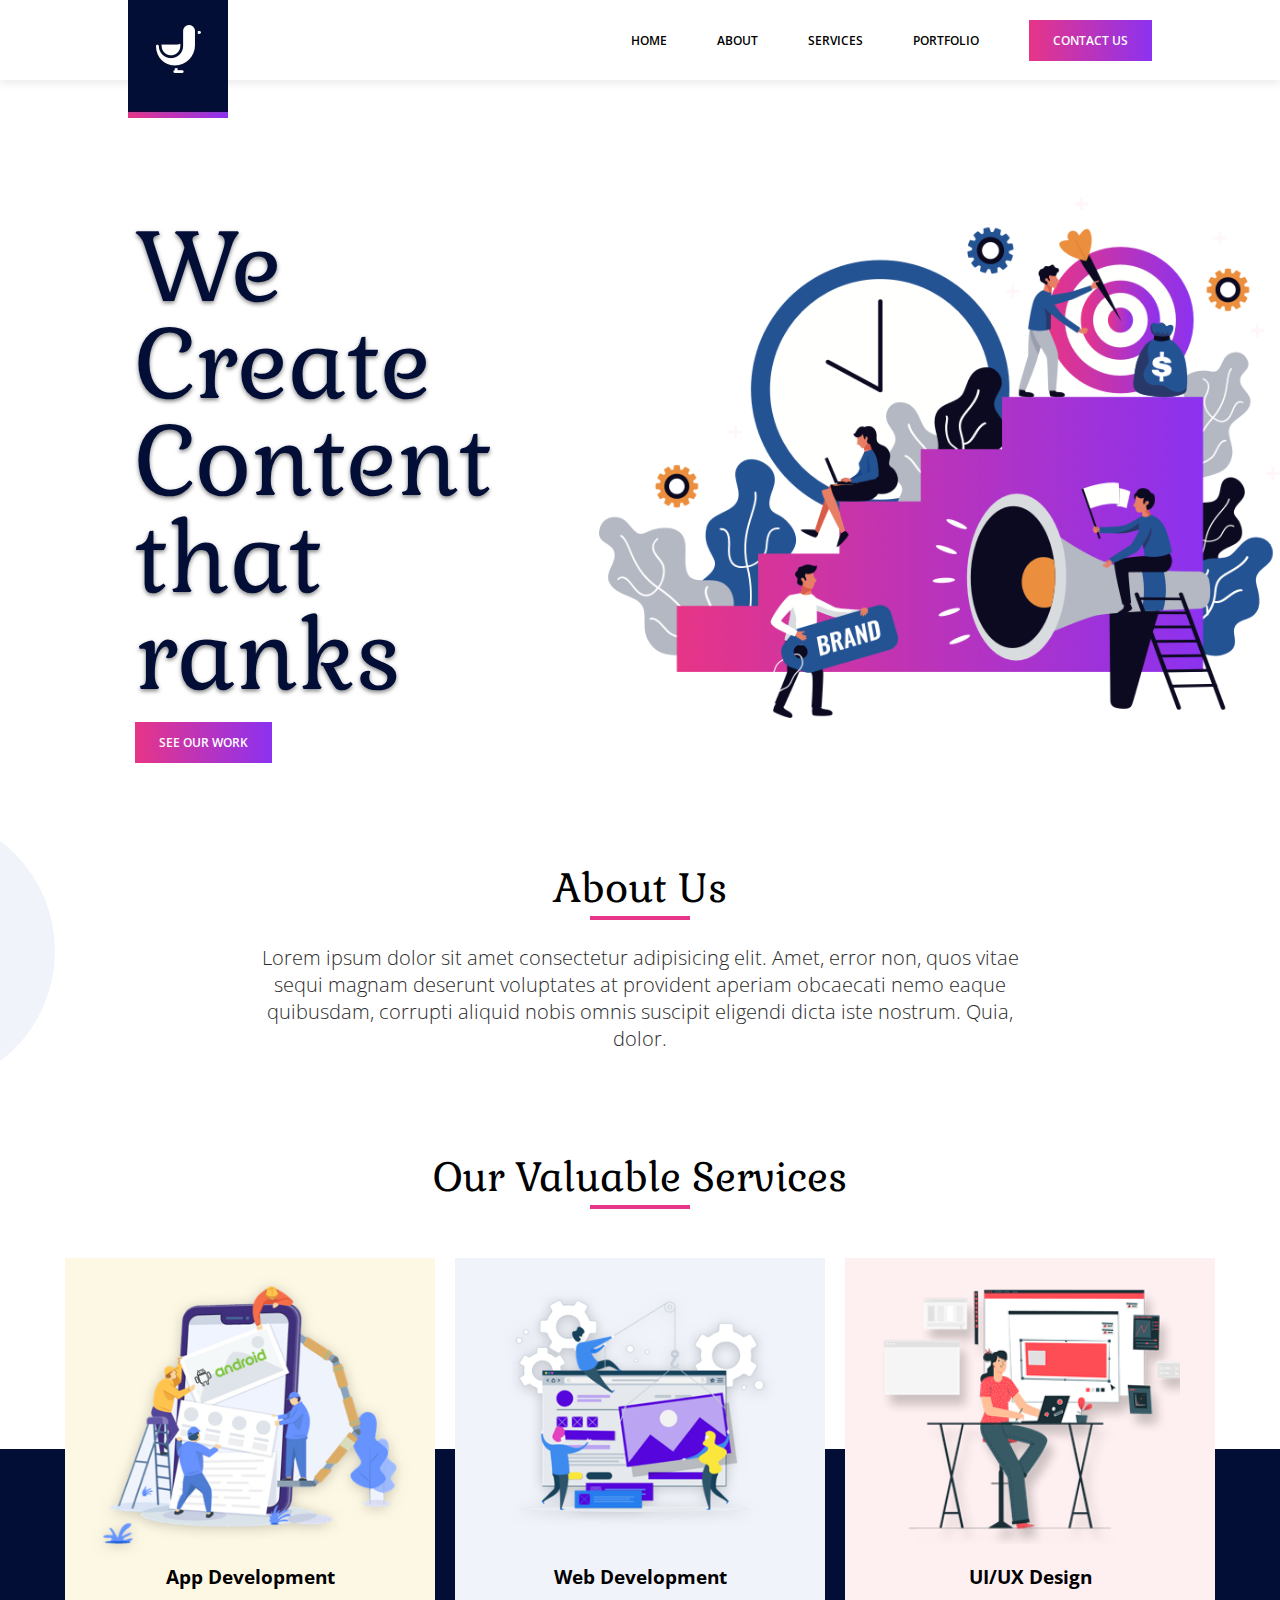
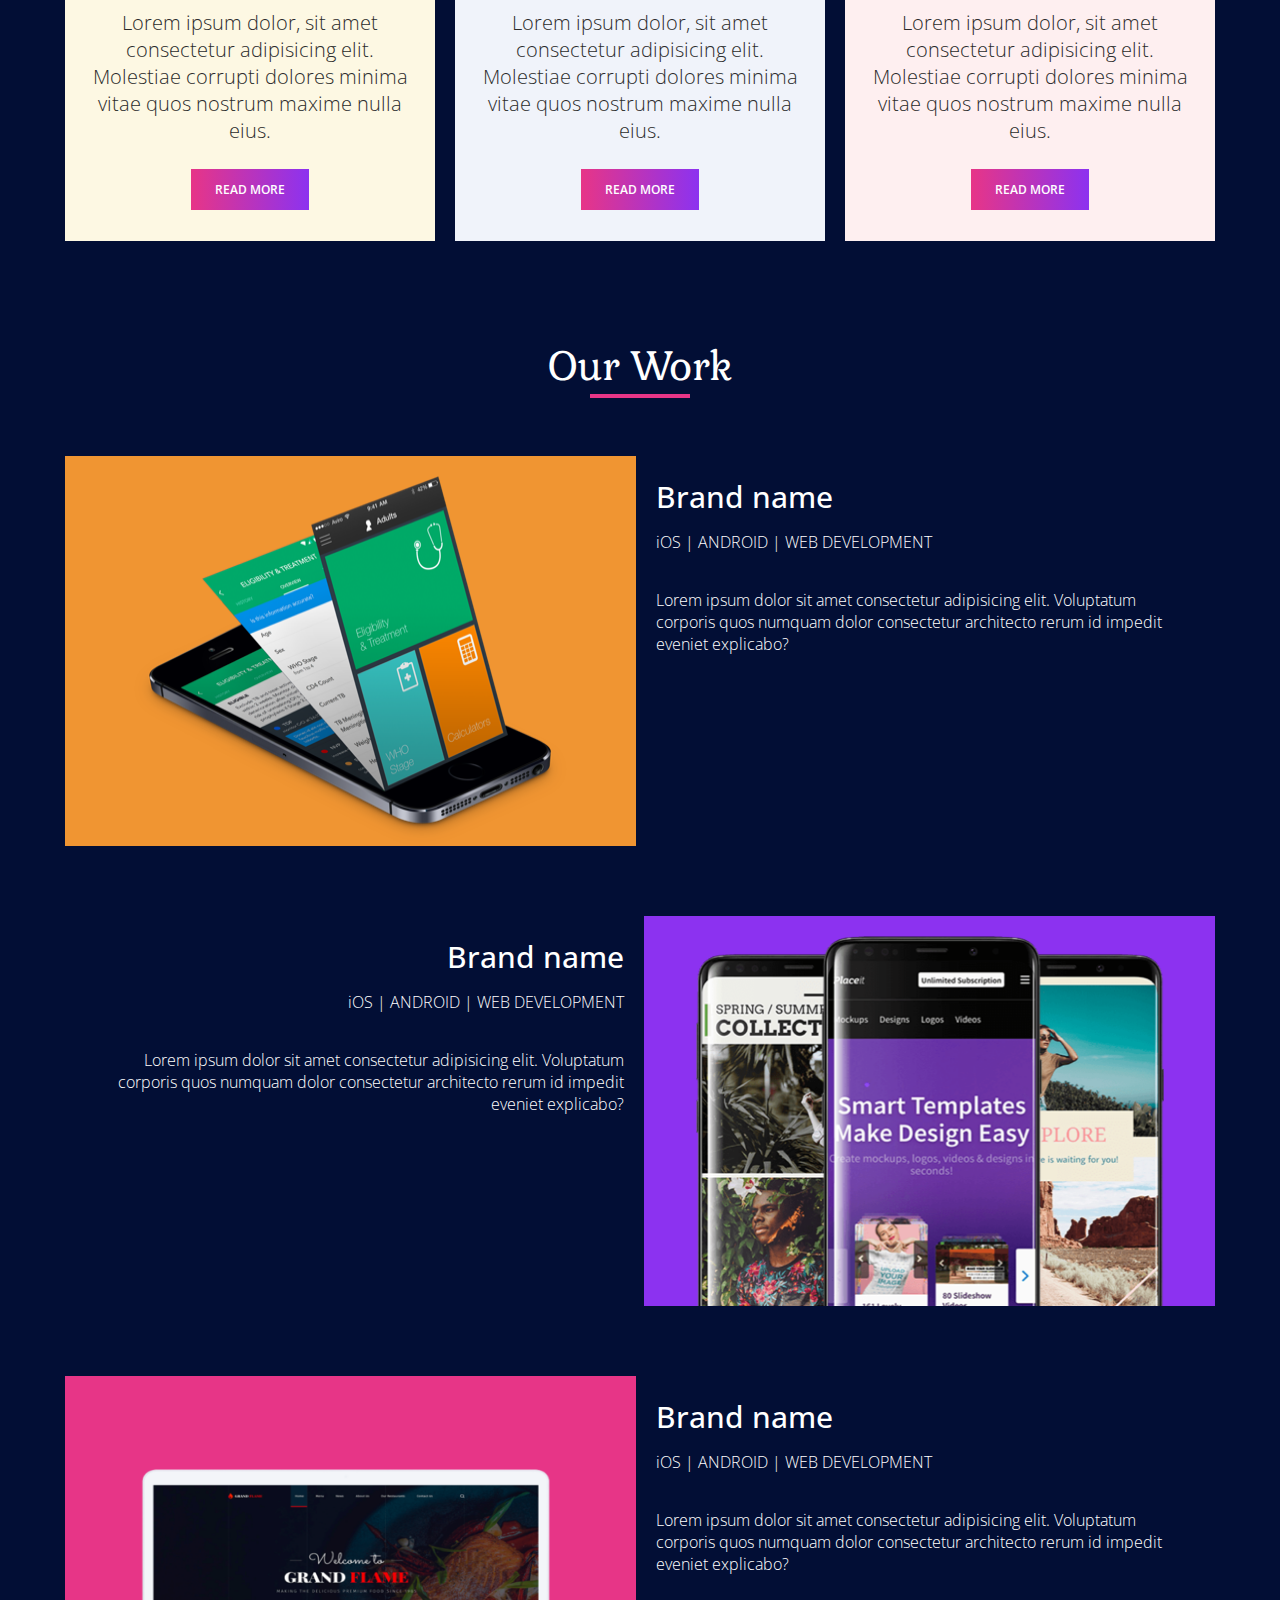
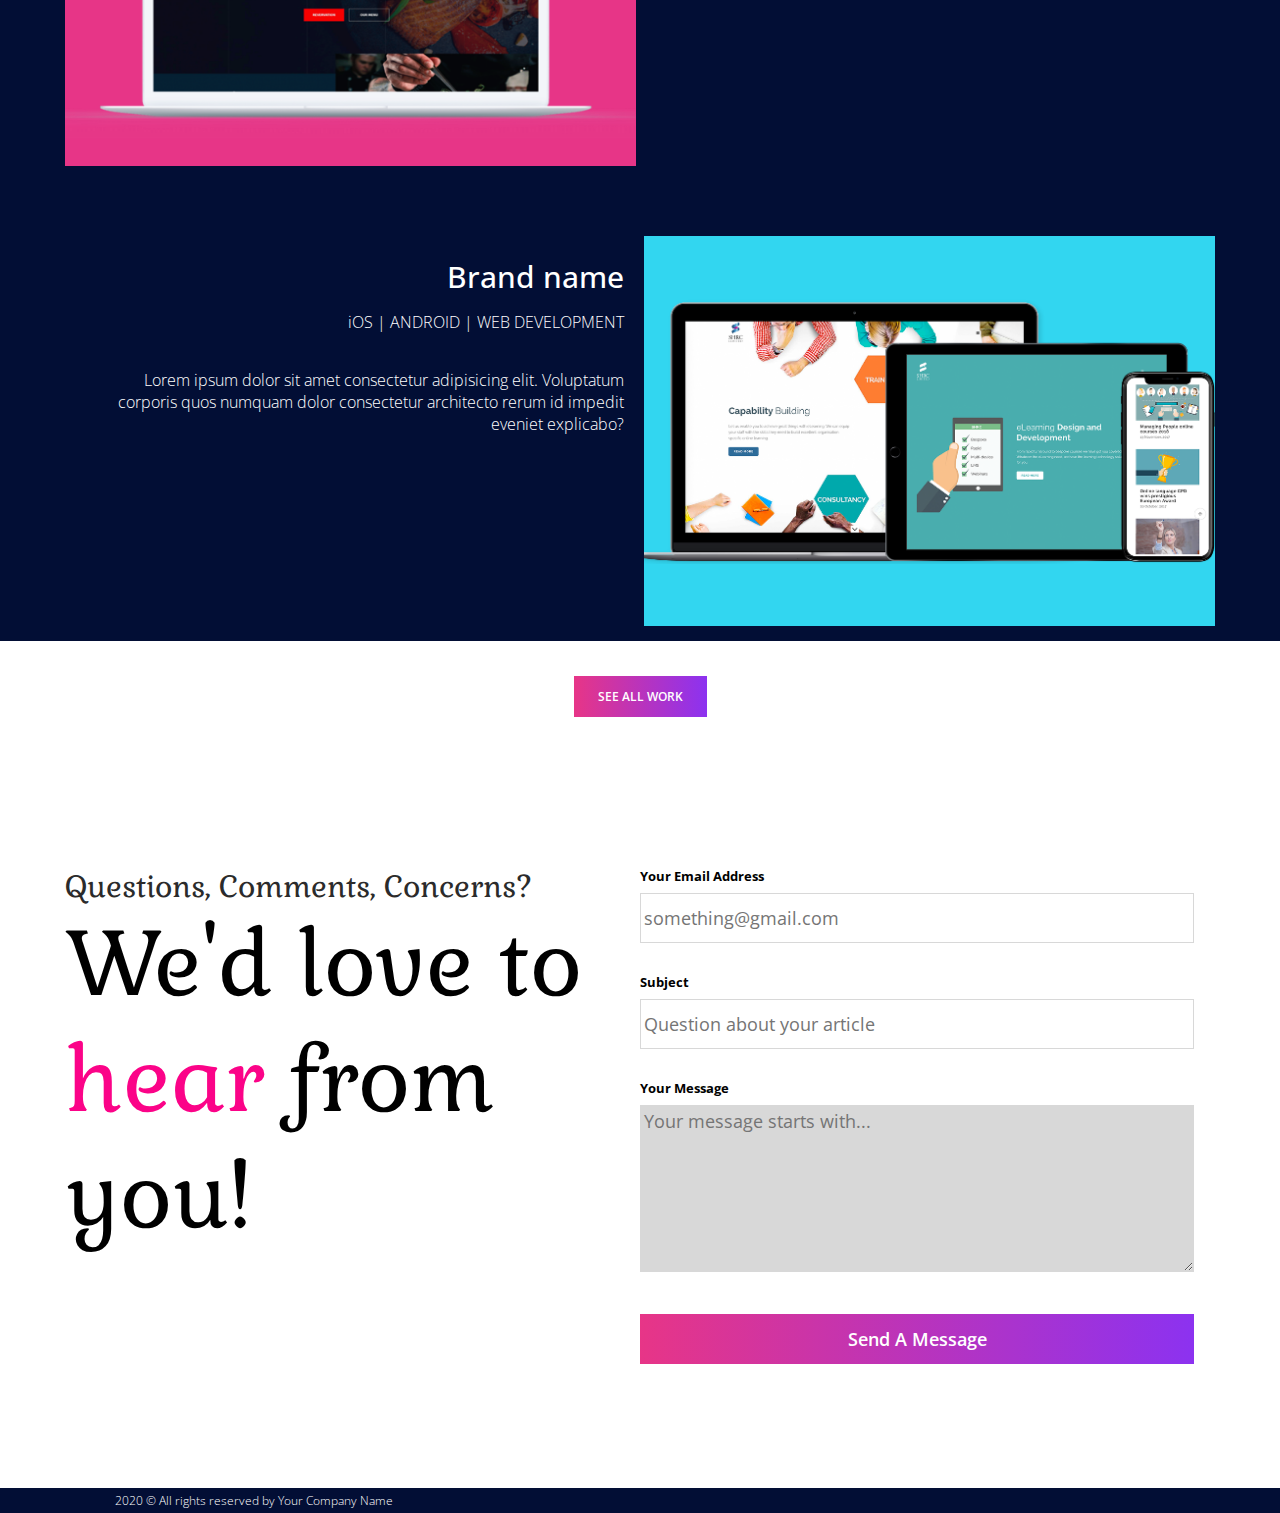
<file: index.html>
<!DOCTYPE html>
<html lang="en">
  <head>
    <meta charset="UTF-8" />
    <meta name="viewport" content="width=device-width, initial-scale=1.0" />
    <title>Document</title>
    <link
      href="https://fonts.googleapis.com/css2?family=Open+Sans:wght@300;400;700&display=swap"
      rel="stylesheet"
    />
    <link
      href="https://fonts.googleapis.com/css2?family=Gabriela&display=swap"
      rel="stylesheet"
    />
    <link rel="stylesheet" href="styles.css" />
  </head>
  <body>
    <div class="wrapper">
      <!-- navbar -->
      <button class="btn hidden">MENU</button>
      <nav class="main-nav puff">
        <div class="logo"><img src="img/logo.jpg" alt="logo" /></div>
        <div class="nav-links">
          <ul>
            <li><a class="current" href="#">Home</a></li>
            <li><a href="#about">About</a></li>
            <li><a href="#services">Services</a></li>
            <li><a href="#work">Portfolio</a></li>
            <li>
              <div><a class="btn" href="#comments">Contact Us</a></div>
            </li>
          </ul>
        </div>
      </nav>

      <!-- hero -->
      <div class="hero">
        <div class="hero-text">
          <h1 class="main-heading">
            We Create Content that ranks
          </h1>
          <br />

          <a class="btn" href="#">See Our Work</a>
        </div>
        <div class="hero-img">
          <img src="img/hero-image.png" alt="hero-image" />
        </div>
      </div>
      <!-- section about -->
      <section id="about" class="about container">
        <h2>About Us</h2>
        <div class="heading-underline"></div>
        <p>
          Lorem ipsum dolor sit amet consectetur adipisicing elit. Amet, error
          non, quos vitae sequi magnam deserunt voluptates at provident aperiam
          obcaecati nemo eaque quibusdam, corrupti aliquid nobis omnis suscipit
          eligendi dicta iste nostrum. Quia, dolor.
        </p>
      </section>
      <!-- section services -->
      <section id="services" class="services container">
        <h2>Our Valuable Services</h2>
        <div class="heading-underline"></div>
        <div class="services-cards">
          <div class="card card-a">
            <div class="card-img">
              <img src="img/app-developement.png" alt="app-developement" />
            </div>
            <div class="card-content">
              <h3>App Development</h3>
              <p>
                Lorem ipsum dolor, sit amet consectetur adipisicing elit.
                Molestiae corrupti dolores minima vitae quos nostrum maxime
                nulla eius.
              </p>
            </div>
            <div class="stupid-button">
              <a href="#" class="btn">Read more</a>
            </div>
          </div>
          <div class="card card-b">
            <div class="card-img">
              <img src="img/web-development.png" alt="web-developement" />
            </div>
            <div class="card-content">
              <h3>Web Development</h3>
              <p>
                Lorem ipsum dolor, sit amet consectetur adipisicing elit.
                Molestiae corrupti dolores minima vitae quos nostrum maxime
                nulla eius.
              </p>
            </div>
            <div class="stupid-button">
              <a href="#" class="btn">Read more</a>
            </div>
          </div>
          <div class="card card-c">
            <div class="card-img">
              <img src="img/ui-design.png" alt="ui-design" />
            </div>
            <div class="card-content">
              <h3>UI/UX Design</h3>
              <p>
                Lorem ipsum dolor, sit amet consectetur adipisicing elit.
                Molestiae corrupti dolores minima vitae quos nostrum maxime
                nulla eius.
              </p>
            </div>
            <div class="stupid-button">
              <a href="#" class="btn">Read more</a>
            </div>
          </div>
        </div>
      </section>
      <!-- section work -->
      <section id="work" class="work container">
        <h2>Our Work</h2>
        <div class="heading-underline"></div>
        <div class="work-cards">
          <div class="work-card card-1">
            <div class="w-card-image">
              <img src="img/work1.png" alt="phone" />
            </div>
            <div class="w-card-content">
              <h4>Brand name</h4>
              <p>iOS | ANDROID | WEB DEVELOPMENT</p>
              <br /><br />
              <p>
                Lorem ipsum dolor sit amet consectetur adipisicing elit.
                Voluptatum corporis quos numquam dolor consectetur architecto
                rerum id impedit eveniet explicabo?
              </p>
            </div>
          </div>
          <div class="work-card card-2">
            <div class="w-card-image">
              <img src="img/work2.png" alt="phone" />
            </div>
            <div class="w-card-content">
              <h4>Brand name</h4>
              <p>iOS | ANDROID | WEB DEVELOPMENT</p>
              <br /><br />
              <p>
                Lorem ipsum dolor sit amet consectetur adipisicing elit.
                Voluptatum corporis quos numquam dolor consectetur architecto
                rerum id impedit eveniet explicabo?
              </p>
            </div>
          </div>
          <div class="work-card card-3">
            <div class="w-card-image">
              <img src="img/work3.png" alt="phone" />
            </div>
            <div class="w-card-content">
              <h4>Brand name</h4>
              <p>iOS | ANDROID | WEB DEVELOPMENT</p>
              <br /><br />
              <p>
                Lorem ipsum dolor sit amet consectetur adipisicing elit.
                Voluptatum corporis quos numquam dolor consectetur architecto
                rerum id impedit eveniet explicabo?
              </p>
            </div>
          </div>
          <div class="work-card card-4">
            <div class="w-card-image">
              <img src="img/work4.png" alt="phone" />
            </div>
            <div class="w-card-content">
              <h4>Brand name</h4>
              <p>iOS | ANDROID | WEB DEVELOPMENT</p>
              <br /><br />
              <p>
                Lorem ipsum dolor sit amet consectetur adipisicing elit.
                Voluptatum corporis quos numquam dolor consectetur architecto
                rerum id impedit eveniet explicabo?
              </p>
            </div>
          </div>
        </div>
        <a href="#" class="btn">See all work</a>
      </section>
      <!-- section comments-->
      <section id="comments" class="comments container">
        <div class="comments-text">
          <p>Questions, Comments, Concerns?</p>
          <h2>We'd love to <span>hear</span> from you!</h2>
        </div>
        <div class="comments-form">
          <form>
            <h5 class="input-description">Your Email Address</h5>
            <input
              class="form-fields"
              type="email"
              id="email"
              name="email"
              placeholder="something@gmail.com"
            />
            <h5 class="input-description">Subject</h5>
            <input
              class="form-fields"
              type="text"
              id="subject"
              name="subject"
              placeholder="Question about your article"
            />
            <h5 class="input-description">Your Message</h5>
            <textarea
              class="form-fields"
              name="message"
              id="message"
              placeholder="Your message starts with..."
            ></textarea>
            <button class="form-fields btn" type="submit">
              Send a Message
            </button>
          </form>
        </div>
      </section>
      <footer>
        <div class="main-footer">
          <p>2020 &copy; All rights reserved by Your Company Name</p>
        </div>
      </footer>
    </div>

    <script>
      let button = document.querySelector(".hidden");
      let navbar = document.querySelector(".main-nav");

      // let myFunc = () => {
      //   navbar.classList.toggle("puff");
      // };

      button.addEventListener("click", () => {
        if (navbar.classList.contains("puff")) {
          navbar.classList.remove("puff");
          console.log("clicked! Remove puff");
        } else {
          navbar.classList.add("puff");
          console.log("clicked! Add puff");
        }
      });
    </script>
  </body>
</html>
</file>
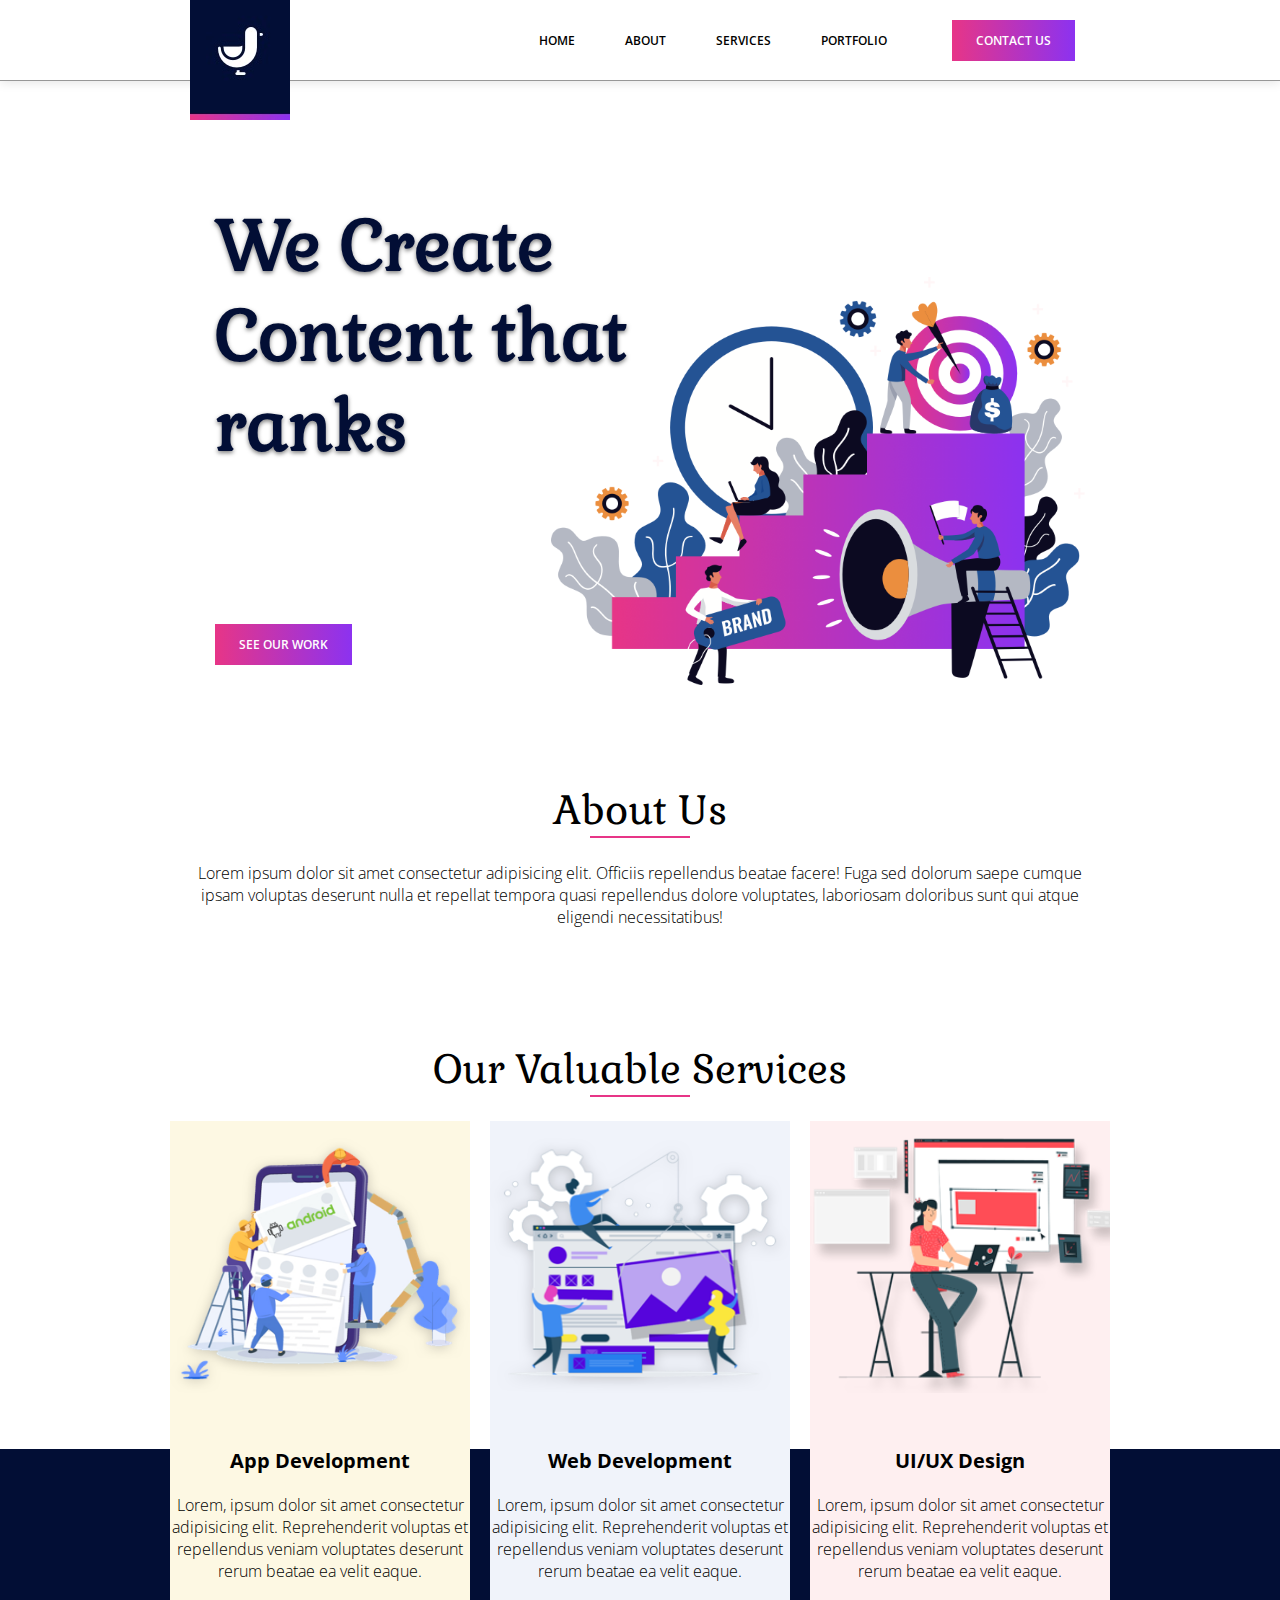
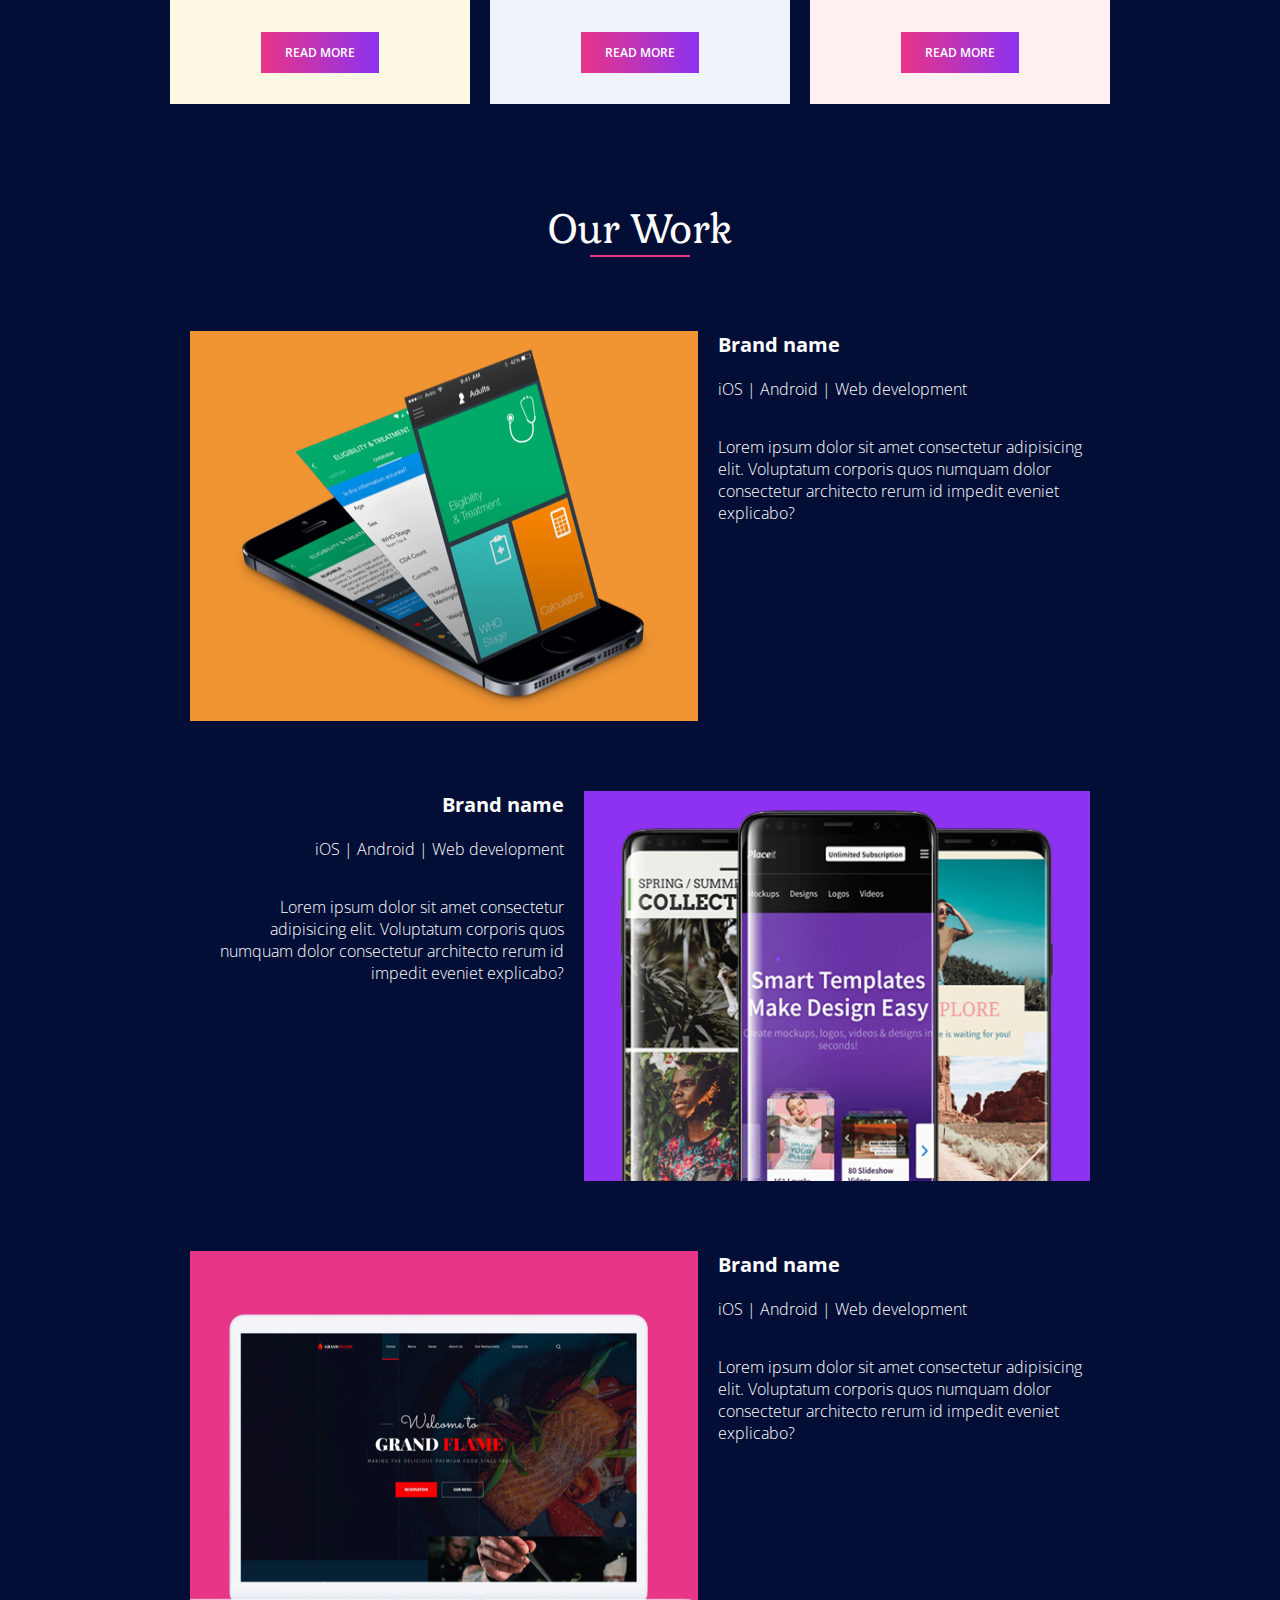
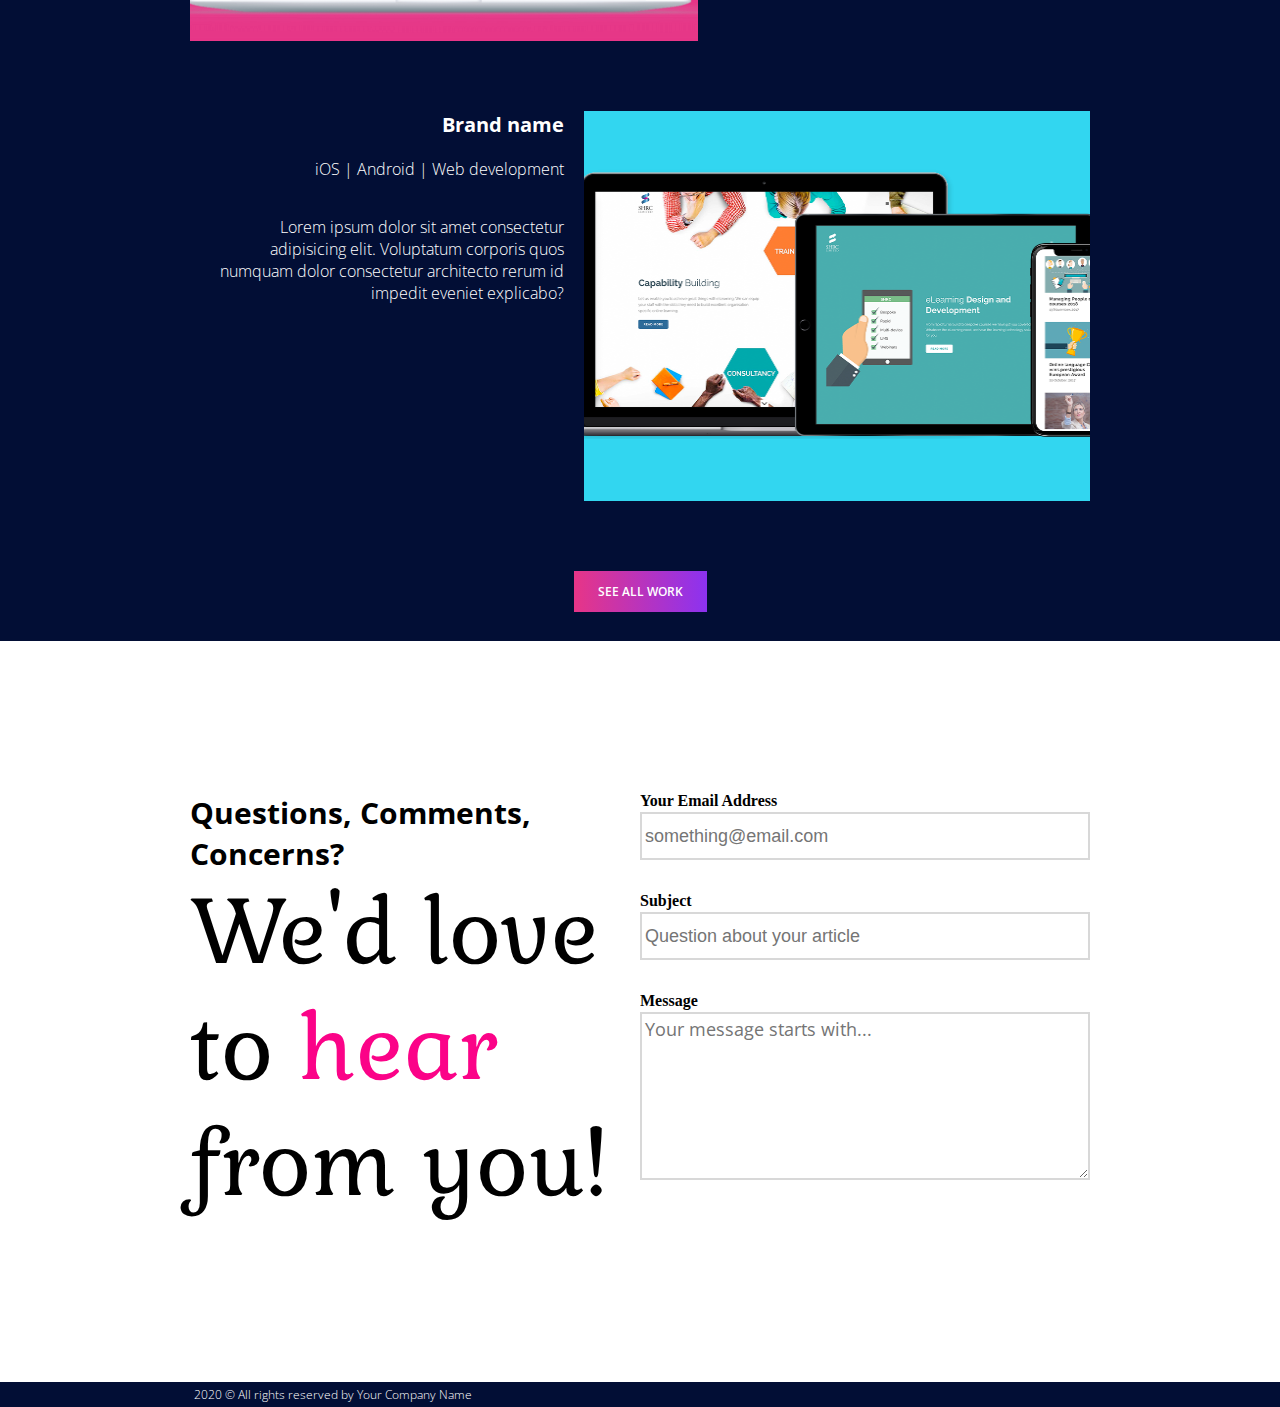
<file: index1.html>
<!DOCTYPE html>
<html lang="en">
  <head>
    <meta charset="UTF-8" />
    <meta name="viewport" content="width=device-width, initial-scale=1.0" />
    <title>My first solo website</title>
    <link
      href="https://fonts.googleapis.com/css2?family=Open+Sans:wght@300;400;700&display=swap"
      rel="stylesheet"
    />
    <link
      href="https://fonts.googleapis.com/css2?family=Gabriela&display=swap"
      rel="stylesheet"
    />
    <link rel="stylesheet" href="style.css" />
  </head>

  <body>
    <!-- header  -->
    <header class="main-header">
      <div class="navbar">
        <nav class="main-nav container main-container">
          <div class="logo">
            <img class="nav-logo" src="img/logo.jpg" alt="logo" />
          </div>
          <div class="nav-links">
            <ul>
              <li><a class="current" href="#">Home</a></li>
              <li><a href="#">About</a></li>
              <li><a href="#">Services</a></li>
              <li><a href="#">Portfolio</a></li>
              <li>
                <div><a class="btn" href="#">Contact Us</a></div>
              </li>
            </ul>
          </div>
        </nav>
      </div>
      <div class="hero container">
        <div class="content">
          <h1 class="main-heading">
            We Create Content that ranks
          </h1>
          <a class="btn" href="#">See Our Work</a>
        </div>
      </div>
    </header>

    <!-- content -->
    <section class="about main-container container">
      <h2>About Us</h2>
      <div class="heading-underline"></div>
      <p>
        Lorem ipsum dolor sit amet consectetur adipisicing elit. Officiis
        repellendus beatae facere! Fuga sed dolorum saepe cumque ipsam voluptas
        deserunt nulla et repellat tempora quasi repellendus dolore voluptates,
        laboriosam doloribus sunt qui atque eligendi necessitatibus!
      </p>
    </section>

    <section class="services main-container container">
      <h2>Our Valuable Services</h2>
      <div class="heading-underline"></div>

      <div class="services-cards container">
        <div class="card A">
          <img src="img/app-developement.png" alt="app development" />
          <div class="content">
            <h3>App Development</h3>
            <p>
              Lorem, ipsum dolor sit amet consectetur adipisicing elit.
              Reprehenderit voluptas et repellendus veniam voluptates deserunt
              rerum beatae ea velit eaque.
            </p>
            <a href="#" class="btn read">Read more</a>
          </div>
        </div>
        <div class="card B">
          <img src="img/web-development.png" alt="web-development" />
          <div class="content">
            <h3>Web Development</h3>
            <p>
              Lorem, ipsum dolor sit amet consectetur adipisicing elit.
              Reprehenderit voluptas et repellendus veniam voluptates deserunt
              rerum beatae ea velit eaque.
            </p>
            <a href="#" class="btn read">Read more</a>
          </div>
        </div>
        <div class="card C">
          <img src="img/ui-design.png" alt="ui-design" />
          <div class="content">
            <h3>UI/UX Design</h3>
            <p>
              Lorem, ipsum dolor sit amet consectetur adipisicing elit.
              Reprehenderit voluptas et repellendus veniam voluptates deserunt
              rerum beatae ea velit eaque.
            </p>
            <a href="#" class="btn read">Read more</a>
          </div>
        </div>
      </div>
    </section>

    <!-- section work -->
    <section class="work main-container container">
      <h2>Our Work</h2>
      <div class="heading-underline"></div>
      <div class="work-portfolio">
        <div class="work-card">
          <div class="work-img work-a">
            <div class="pic"><img src="img/work1.png" alt="" /></div>
          </div>
          <div class="work-content left">
            <h4>Brand name</h4>
            <p>iOS | Android | Web development</p>
            <br /><br />
            <p>
              Lorem ipsum dolor sit amet consectetur adipisicing elit.
              Voluptatum corporis quos numquam dolor consectetur architecto
              rerum id impedit eveniet explicabo?
            </p>
          </div>
        </div>
        <div class="work-card">
          <div class="work-img work-b">
            <div class="pic"><img src="img/work2.png" alt="" /></div>
          </div>
          <div class="work-content right">
            <h4>Brand name</h4>
            <p>iOS | Android | Web development</p>
            <br /><br />
            <p>
              Lorem ipsum dolor sit amet consectetur adipisicing elit.
              Voluptatum corporis quos numquam dolor consectetur architecto
              rerum id impedit eveniet explicabo?
            </p>
          </div>
        </div>
        <div class="work-card">
          <div class="work-img work-c">
            <div class="pic"><img src="img/work3.png" alt="" /></div>
          </div>
          <div class="work-content left">
            <h4>Brand name</h4>
            <p>iOS | Android | Web development</p>
            <br /><br />
            <p>
              Lorem ipsum dolor sit amet consectetur adipisicing elit.
              Voluptatum corporis quos numquam dolor consectetur architecto
              rerum id impedit eveniet explicabo?
            </p>
          </div>
        </div>
        <div class="work-card">
          <div class="work-img work-d">
            <div class="pic"><img src="img/work4.png" alt="" /></div>
          </div>
          <div class="work-content right">
            <h4>Brand name</h4>
            <p>iOS | Android | Web development</p>
            <br /><br />
            <p>
              Lorem ipsum dolor sit amet consectetur adipisicing elit.
              Voluptatum corporis quos numquam dolor consectetur architecto
              rerum id impedit eveniet explicabo?
            </p>
          </div>
        </div>
        <a href="#" class="btn">See all work</a>
      </div>
    </section>

    <section class="comments main-container container">
      <div class="text-content">
        <h5>Questions, Comments, Concerns?</h5>
        <h2>We'd love to <span>hear</span> from you!</h2>
      </div>
      <div class="form">
        <form action="">
          <h6>Your Email Address</h6>
          <input
            class="form-fields"
            type="email"
            id="email"
            name="email"
            placeholder="something@email.com"
          />
          <h6>Subject</h6>
          <input
            class="form-fields"
            type="text"
            id="subject"
            name="subject"
            placeholder="Question about your article"
          />
          <h6>Message</h6>
          <textarea
            class="form-fields"
            name="message"
            placeholder="Your message starts with..."
          ></textarea>
        </form>
      </div>
    </section>

    <footer>
      <div class="main-footer main-container container">
        <p>2020 &copy; All rights reserved by Your Company Name</p>
      </div>
    </footer>
  </body>
</html>
</file>
<file: styles.css>
* {
  margin: 0;
  padding: 0;
  box-sizing: border-box;
  max-width: 100%;
}

.wrapper {
  width: 1440px;
  margin: 0 auto;
  display: flex;
  flex-direction: column;
  align-items: center;
  justify-content: center;
  text-align: center;
  max-width: 100%;
  position: relative;
}

.container {
  width: 1170px;
  margin: 0 auto;
  text-align: center;
  max-width: 100%;
  padding: 0 10px;
}

.btn {
  background-image: linear-gradient(270deg, #8c32f0 0%, #e73587);
  display: inline-block;
  padding: 12px 24px;
  text-transform: uppercase;
  color: white;
  font-family: "Open Sans", sans-serif;
  font-weight: 600;
  text-decoration: none;
  font-size: 12px;
}

.heading-underline {
  border: 2px solid #e73587;
  width: 100px;
  margin: 2px auto 24px;
}

h2 {
  font-family: "Gabriela", serif;
  font-size: 40px;
  font-weight: 500;
}

h3,
h5 {
  font-family: "Open Sans", sans-serif;
}

h4 {
  font-family: "Open Sans", sans-serif;
  font-size: 30px;
  font-weight: 500;
  padding-bottom: 14px;
}

p {
  font-family: "Open Sans", sans-serif;
  font-size: 20px;
  font-weight: 300;
  color: #2b2b2b;
  letter-spacing: 0;
}

/* navbar */
.main-nav {
  display: flex;
  flex-direction: row;
  justify-content: space-between;
  max-width: 1440px;
  margin: auto;
  padding: 0 10%;
  height: 80px;
  align-items: center;
  box-shadow: 0 2px 10px rgba(0, 0, 0, 0.1);
  width: 100%;
}

.main-nav .logo img {
  padding-top: 40px;
}

.main-nav ul {
  list-style: none;
  display: flex;
  align-items: center;
  margin-left: auto;
}

.nav-links li {
  margin-left: 50px;
  font-family: "Open Sans", sans-serif;
  font-size: 12px;
  font-weight: 600;
  text-transform: uppercase;
  text-decoration: none;
}

.nav-links li a {
  text-decoration: none;
  color: black;
}

.nav-links li:last-of-type a {
  color: white;
}

/* hero */
.hero {
  display: flex;
  flex-direction: row;
  justify-content: space-between;

  width: 100%;
}
.hero .hero-img {
  width: 740px;
  height: 566px;
  margin-top: auto;
}

.hero-img img {
  max-width: 100%;
  max-height: 100%;
  margin-right: 0;
}

.hero .hero-text {
  width: 50%;
  padding-left: 135px;
  text-align: left;
}

.hero .hero-text h1 {
  font-family: "Gabriela", serif;
  font-size: 97px;
  line-height: 97px;
  font-weight: 500;
  color: #020e35;
  letter-spacing: 0;
  text-shadow: 0 2px 4px rgba(0, 0, 0, 0.5);
  padding-top: 30%;
}

/* section about */
.about {
  padding: 100px 200px 0;
  text-align: center;
  position: relative;
}

/* section services */
.services {
  padding-top: 100px;
}

.services-cards {
  padding-top: 25px;
  padding-bottom: 50px;
  display: grid;
  grid-template-columns: repeat(3, 1fr);
  grid-gap: 20px;
}

.card {
  max-width: 377px;
  height: 583px;
  display: flex;
  flex-direction: column;

  align-items: center;
  padding: 0 20px 31px;
}

.card-content {
  height: 50%;
}
.card-content h3 {
  padding-bottom: 20px;
}

.card-a img {
  display: block;
  width: 319px;
  height: 284px;
  margin-top: 17px;
}

.card-b img {
  display: block;
  width: 274px;
  height: 238px;
  margin-top: 31px;
}

.card-c img {
  display: block;
  width: 300px;
  height: 255px;
  margin-top: 31px;
}

.card-a .card-content {
  margin-top: 5px;
}
.card-b .card-content {
  margin-top: 37px;
}
.card-c .card-content {
  margin-top: 20px;
}

.card-a {
  background: #fdf8e3;
}
.card-b {
  background: #f0f3fa;
}
.card-c {
  background: #feeff0;
}

/* section work */
.work {
  padding-top: 50px;
  padding-bottom: 50px;
  color: white;
}

.work-cards {
  padding-top: 34px;
  padding-bottom: 50px;
  display: flex;
  flex-direction: column;
}

.work-card {
  display: flex;
  flex-direction: row;
  text-align: left;
  margin-bottom: 70px;
}
.work-card:last-of-type {
  margin-bottom: 0;
}
.work-card:nth-of-type(even) {
  flex-direction: row-reverse;
  text-align: right;
}

.w-card-content {
  width: 50%;
  margin: 10px;
  padding: 10px;
}

.w-card-content p {
  font-size: 16px;
  color: white;
}

.w-card-image {
  width: 587px;
  height: 390px;
  display: flex;
  align-items: center;
  justify-content: center;
}
.card-1 .w-card-image {
  background-color: #f09532;
}
.card-2 .w-card-image {
  background-color: #8c32f0;
}
.card-3 .w-card-image {
  background-color: #e73587;
}
.card-4 .w-card-image {
  background-color: #32d6f0;
}

.card-1 img {
  width: 433px;
  height: 390px;
  padding-top: 20px;
}
.card-2 img {
  width: 468px;
  height: 390px;
  padding-top: 20px;
}
.card-3 img {
  width: 587px;
  height: 325px;
  margin-top: 65px;
}
.card-3 img {
  width: 587px;
  height: 270px;
}

/* comments */
.comments {
  display: flex;
  flex-direction: row;
  justify-content: space-between;
  padding-top: 100px;
  padding-bottom: 94px;
}

.comments-text {
  width: 50%;
  text-align: left;
}
.comments-text p {
  font-family: "Gabriela", serif;
  font-size: 30px;
}
.comments-text h2 {
  font-size: 90px;
}
.comments-text h2 span {
  color: #fb0388;
}

.comments-form {
  width: 50%;
  text-align: left;
}
.comments form input,
textarea {
  border: solid 1px #d8d8d8;
}
.form-fields {
  width: 100%;
  max-width: 554px;
  height: 50px;
  font-size: 18px;
  padding: 3px;
  font-family: "Open Sans", sans-serif;
  margin-top: 8px;
  margin-bottom: 30px;
  border: solid 1px #d8d8d8;
}

.comments-form textarea {
  height: 167px;
  background: #d8d8d8;
}

.comments-form button {
  border: none;
  text-transform: capitalize;
}

/* footer */
footer {
  text-align: left;
  height: 25px;
  background: #020e35;
  width: 100%;
  max-width: 1440px;
  padding-left: 9%;
}
.main-footer {
  height: 100%;
  display: flex;
  align-items: center;
}
.main-footer p {
  color: white;
  font-size: 12px;
  display: flex;
  align-items: center;
}

.wrapper:after {
  content: "";
  width: 100%;
  height: 2392px;
  background: #020e35;
  position: absolute;
  top: 1449px;
  z-index: -1;
}

.about:after {
  content: "";
  width: 276px;
  height: 276px;
  border-radius: 50%;
  background: #f0f3fa;
  position: absolute;
  left: -276px;
  top: 50px;
}
.hidden {
  position: absolute;
  top: 0;
  left: 0;
  border: none;
  display: none;
  z-index: 10;
}

/* media */
@media (max-width: 1200px) {
  .hero .hero-text h1 {
    font-size: 80px;
  }
  .container {
    padding-right: 20px;
    padding-left: 20px;
  }
  .about {
    padding: 100px 200px 0;
  }
}
@media (max-width: 1024px) {
  .hero .hero-text h1 {
    font-size: 70px;
    text-transform: capitalize;
  }

  .hero .hero-img {
    width: 740px;
    height: 536px;
    margin-top: auto;
  }
  .wrapper:after {
    height: 2392px;
    top: 1500px;
  }
  .about:after {
    left: -160px;
    top: 80px;
  }
}

@media (max-width: 768px) {
  .main-nav .logo img {
    padding-top: 0px;
    height: 80px;
  }
  .hero .hero-img {
    display: none;
  }
  .hero .hero-text {
    width: 100%;
    text-align: center;
    padding: 50px 50px;
  }
  .hero .hero-text h1 {
    padding: 0;
  }
  .about {
    padding: 20px 100px;
  }
  .about:after {
    z-index: -1;
    width: 150px;
    height: 150px;
    left: -80px;
  }
  .services-cards {
    padding-top: 25px;
    grid-template-columns: repeat(1, 1fr);
    grid-gap: 20px;
    margin: 0 auto;
  }
  .card {
    margin: 0 auto;
    max-width: 550px;
    width: 550px;
    height: 300px;
    flex-direction: row;
    align-items: center;
    position: relative;
  }
  .card .card-a,
  .card .card-b,
  .card .card-c {
    padding: 20px;
  }
  .card img {
    width: 500px;
    height: 200px;
  }
  .stupid-button {
    position: absolute;
    right: 0;
    bottom: 0;
  }
  .wrapper:after {
    height: 2192px;
    top: 1350px;
  }

  .w-card-image {
    width: 450px;
    height: 280px;
  }
  .card-1 img {
    width: 333px;
    height: 280px;
    padding-top: 20px;
  }
  .card-2 img {
    width: 358px;
    height: 280px;
    padding-top: 20px;
  }
  .card-3 img {
    width: 450px;
    height: 220px;
  }
  .card-4 img {
    width: 450px;
    height: 170px;
  }
  /*  */
  .comments {
    flex-direction: column;
    margin: auto;
    text-align: center;
  }
  .comments-text h2 {
    font-size: 70px;
  }
  .comments-text {
    width: 100%;
    text-align: center;
  }
  .comments-text p {
    font-family: "Gabriela", serif;
    font-size: 30px;
  }

  .comments-form {
    width: 100%;
    text-align: left;
    margin: 0 auto;
  }
  .form-fields {
    width: 100%;
  }
  form {
    margin: 20px 10%;
  }
}
@media (max-width: 414px) {
  .container {
    padding: 0;
  }
  .main-nav {
    height: 180px;
    padding: 5px 5px;
    margin: 0 auto;
    justify-content: center;
    position: relative;
  }

  .main-nav .logo img {
    display: none;
  }
  .nav-links li {
    height: 30px;
    border-bottom: 1px solid lightpink;
    padding: 5px 0;
    font-size: 15px;
    margin: 0 auto;
  }
  .nav-links li:nth-of-type(4) {
    border-bottom: none;
  }
  .main-nav ul {
    margin: 0 auto;
    flex-direction: column;
    justify-content: center;
    align-items: center;
    padding-bottom: 5px;
  }
  .puff {
    display: none;
  }
  .hidden {
    display: flex;
  }

  .hero .hero-text h1 {
    font-size: 50px;
  }

  .about {
    padding: 10px;
  }

  .services {
    padding-top: 50px;
    margin: 0;
  }

  .services-cards {
    width: 100%;
    max-width: 100vh;
    margin-left: 0;
    grid-gap: 0;
    padding-bottom: 0;
  }

  .services .card {
    max-width: 415px;
    width: 100vw;
    height: 550px;
    display: flex;
    flex-direction: column;
    align-items: center;
    padding: 10px;
    margin: 0;
  }

  .card-a img {
    display: block;
    width: 319px;
    height: 284px;
    margin-top: 17px;
  }

  .card-b img {
    display: block;
    width: 274px;
    height: 238px;
    margin-top: 31px;
  }

  .card-c img {
    display: block;
    width: 300px;
    height: 255px;
    margin-top: 31px;
  }

  .card-a .card-content {
    margin-top: 5px;
  }
  .card-b .card-content {
    margin-top: 37px;
  }
  .card-c .card-content {
    margin-top: 20px;
  }
  .wrapper:after {
    display: none;
  }
  .work {
    background: #020e35;
    margin-top: 0;
    padding-top: 60px;
    padding-bottom: 30px;
  }
  .work-cards {
    padding-top: 34px;
    padding-bottom: 0;
  }

  .work-card,
  .work-card:nth-of-type(even) {
    justify-content: center;
    align-items: center;
    text-align: center;
    margin-bottom: 30px;
    flex-direction: column;
  }

  .w-card-content {
    width: 80%;
    margin: 15px;
    padding: 15px;
    max-width: 100%;
  }
  .w-card-image {
    width: 100vw;
    height: 280px;
  }
  .comments {
    padding: 20px 10px 10px;
  }
  .comments h2 {
    font-size: 50px;
  }
}
</file>
<file: style.css>
* {
  padding: 0;
  margin: 0;
  box-sizing: border-box;
}

.main-container {
  max-width: 1440px;
  text-align: center;
  position: relative;
}

body:after {
  content: "";
  position: absolute;
  top: 1449px;
  min-width: 100%;
  height: 2392px;
  z-index: -2;
  background: #020e35;
}

.container {
  max-width: 1170px;
  text-align: center;
  margin: 0 auto;
  display: flex;
  flex-direction: column;
  justify-content: center;
}

.background {
  background: #020e35;
  color: white;
  background-size: 1440px 2392px;
  overflow: visible;
}

h1,
h2,
h5 {
  font-family: "Gabriela", serif;
}

h2 {
  font-size: 40px;
  font-weight: 500;
}

h3,
h4 {
  font-family: "Open Sans", sans-serif;
  font-size: 20px;
  margin-bottom: 20px;
  font-weight: bold;
}
h5 {
  font-size: 30px;
}

p,
h5 {
  font-family: "Open Sans", sans-serif;
}

p {
  font-weight: 300;
}

h6 {
  font-size: 16px;
  font-weight: 700;
  margin-bottom: 2px;
}

.btn {
  background-image: linear-gradient(270deg, #8c32f0 0%, #e73587);
  display: inline-block;
  padding: 12px 24px;
  text-transform: uppercase;
  color: white;
  font-family: "Open Sans", sans-serif;
  font-weight: 600;
  text-decoration: none;
  font-size: 12px;
}

.heading-underline {
  border-bottom: solid 2px #e73587;
  width: 100px;
  margin: 0 auto 24px;
}

/* navbar */
.navbar {
  border-bottom: solid 1px #979797;
  box-shadow: 0 2px 10px 0 rgba(0, 0, 0, 0.1);
  width: 100%;
}

.main-nav {
  display: flex;
  flex-direction: row;
  align-items: center;
  justify-content: space-between;
  height: 80px;
}

.main-logo {
  display: block;
  width: 100px;
  height: 120px;
}
.logo {
  position: absolute;
  top: 0;
}

.nav-links {
  margin-left: auto;
}

.nav-links ul {
  display: flex;
}

ul {
  list-style: none;
  align-items: center;
}

.nav-links li {
  margin-left: 50px;
  text-transform: uppercase;
}

.nav-links li div {
  padding: 12px 15px;
}

.nav-links li a {
  text-decoration: none;
  font-family: "Open Sans", sans-serif;
  font-size: 12px;
  font-weight: 600;
  color: black;
}

.nav-links li:last-of-type a {
  color: white;
}

/* hero */

.hero {
  /* display: flex; */
  position: relative;
  height: 604px;
  max-width: 1440px;
  width: 100%;
  text-align: left;
  background: url(img/hero-image.png) right bottom / 740px 566px no-repeat;
}

/* .content:after {
  content: "";
  width: 1440px;
  height: 100%;
} */

.hero .content {
  margin-left: 135px;
}

.hero .main-heading {
  font-size: 97px;
  font-family: "Gabriela", serif;
  font-weight: 600;
  text-align: left;
  color: #020e35;
  letter-spacing: 0;
  text-shadow: 0 2px 4px rgba(0, 0, 0, 0.5);
  margin-top: 100px;
  margin-bottom: 48px;
  width: 572px;
  height: 375px;
}

/* section About */
.about {
  margin-top: 100px;
  max-width: 823px;
  margin-bottom: 116px;
}

/* section services */
.services {
  margin-bottom: 50px;
  max-width: 80%;
}
.services-cards {
  display: grid;
  grid-template-columns: repeat(3, 1fr);
  grid-gap: 20px;
  margin-top: 50px;
  margin-bottom: 100px;
  max-width: 80%;
  margin: 0 auto;
}

.card {
  height: 583px;
  display: flex;
  flex-direction: column;
  justify-content: space-between;
}
.card .content {
  margin-bottom: 31px;
}

.card img {
  margin-top: 17px;
  width: 300px;
  height: 255px;
}

.card p {
  margin-bottom: 50px;
}

.A {
  background-color: #fdf8e3;
}

.B {
  background-color: #f0f3fa;
}

.C {
  background-color: #feeff0;
}

/* section work */
.work {
  color: white;
  padding-top: 50px;
}
.work-portfolio {
  margin-top: 50px;
  padding-bottom: 50px;
}

.work-card {
  display: flex;
  flex-direction: row;
  margin-bottom: 70px;
  justify-content: space-evenly;
}

.work-card:nth-of-type(even) {
  flex-direction: row-reverse;
}

.work-img {
  display: flex;
  justify-content: center;
  align-items: center;
  text-align: center;
  overflow: hidden;
}

.work-a {
  background: #f09532;
  width: 587px;
  height: 390px;
}

.work-a img {
  height: 390px;
  width: 433px;
  padding-top: 20px;
}

.work-b {
  height: 390px;
  width: 587px;
  background: #8c32f0;
}

.work-b img {
  width: 433px;
  height: 394px;
  padding-top: 23px;
}

.work-c {
  height: 390px;
  width: 587px;
  background: #e73587;
}

.work-c img {
  width: 587px;
  height: 325px;
  margin-top: 65px;
}

.work-d {
  height: 390px;
  width: 587px;
  background: #32d6f0;
}

.work-d img {
  width: 605px;
  height: 270px;
  padding-left: 20px;
  padding-right: 15px;
}
.work-content {
  width: 50%;
  text-align: left;
  padding-left: 20px;
}

.work-portfolio .work-card:nth-of-type(even) .work-content {
  text-align: right;
  padding-right: 20px;
}

/* section comments */
.comments {
  display: flex;
  flex-direction: row;
  text-align: left;
  padding-top: 100px;
  margin-top: 30px;
}

.comments h2 {
  font-size: 90px;
}

.comments h2 span {
  color: #fb0388;
}

.comments .text-content {
  width: 50%;
}

.form {
  width: 50%;
  height: 496px;
  overflow: hidden;
}
form {
  height: 100%;
  overflow: hidden;
}

input,
textarea {
  border: 2px solid #d8d8d8;
}

form:last-child {
  margin-bottom: 0;
}

.form-fields {
  width: 100%;
  padding: 3px;
  height: 48px;
  font-size: 18px;
  margin-bottom: 32px;
}

.form textarea {
  height: 168px;
}

.form textarea::placeholder {
  font-family: "Open Sans", sans-serif;
  font-size: 18px;
}

.form button {
  background-image: linear-gradient(270deg, #8c32f0 0%, #e73587 100%);
  color: white;
  border: none;
  font-weight: bold;
}

/* footer */
footer {
  background: #020e35;
  height: 25px;
  margin-top: 94px;
}

.main-footer {
  text-align: left;
  color: white;
  font-size: 12px;
  padding: 4px;
  font-weight: 300;
}

/* media */
@media (max-width: 1300px) {
  .hero .main-heading {
    font-size: 70px;
  }
  .hero {
    background-size: 60%;
    max-width: 890px;
  }
  .main-container {
    max-width: 900px;
  }
  .hero .content {
    margin-left: 20px;
  }
  .card .stupid-button {
    margin-top: 100px;
  }
}
</file>
